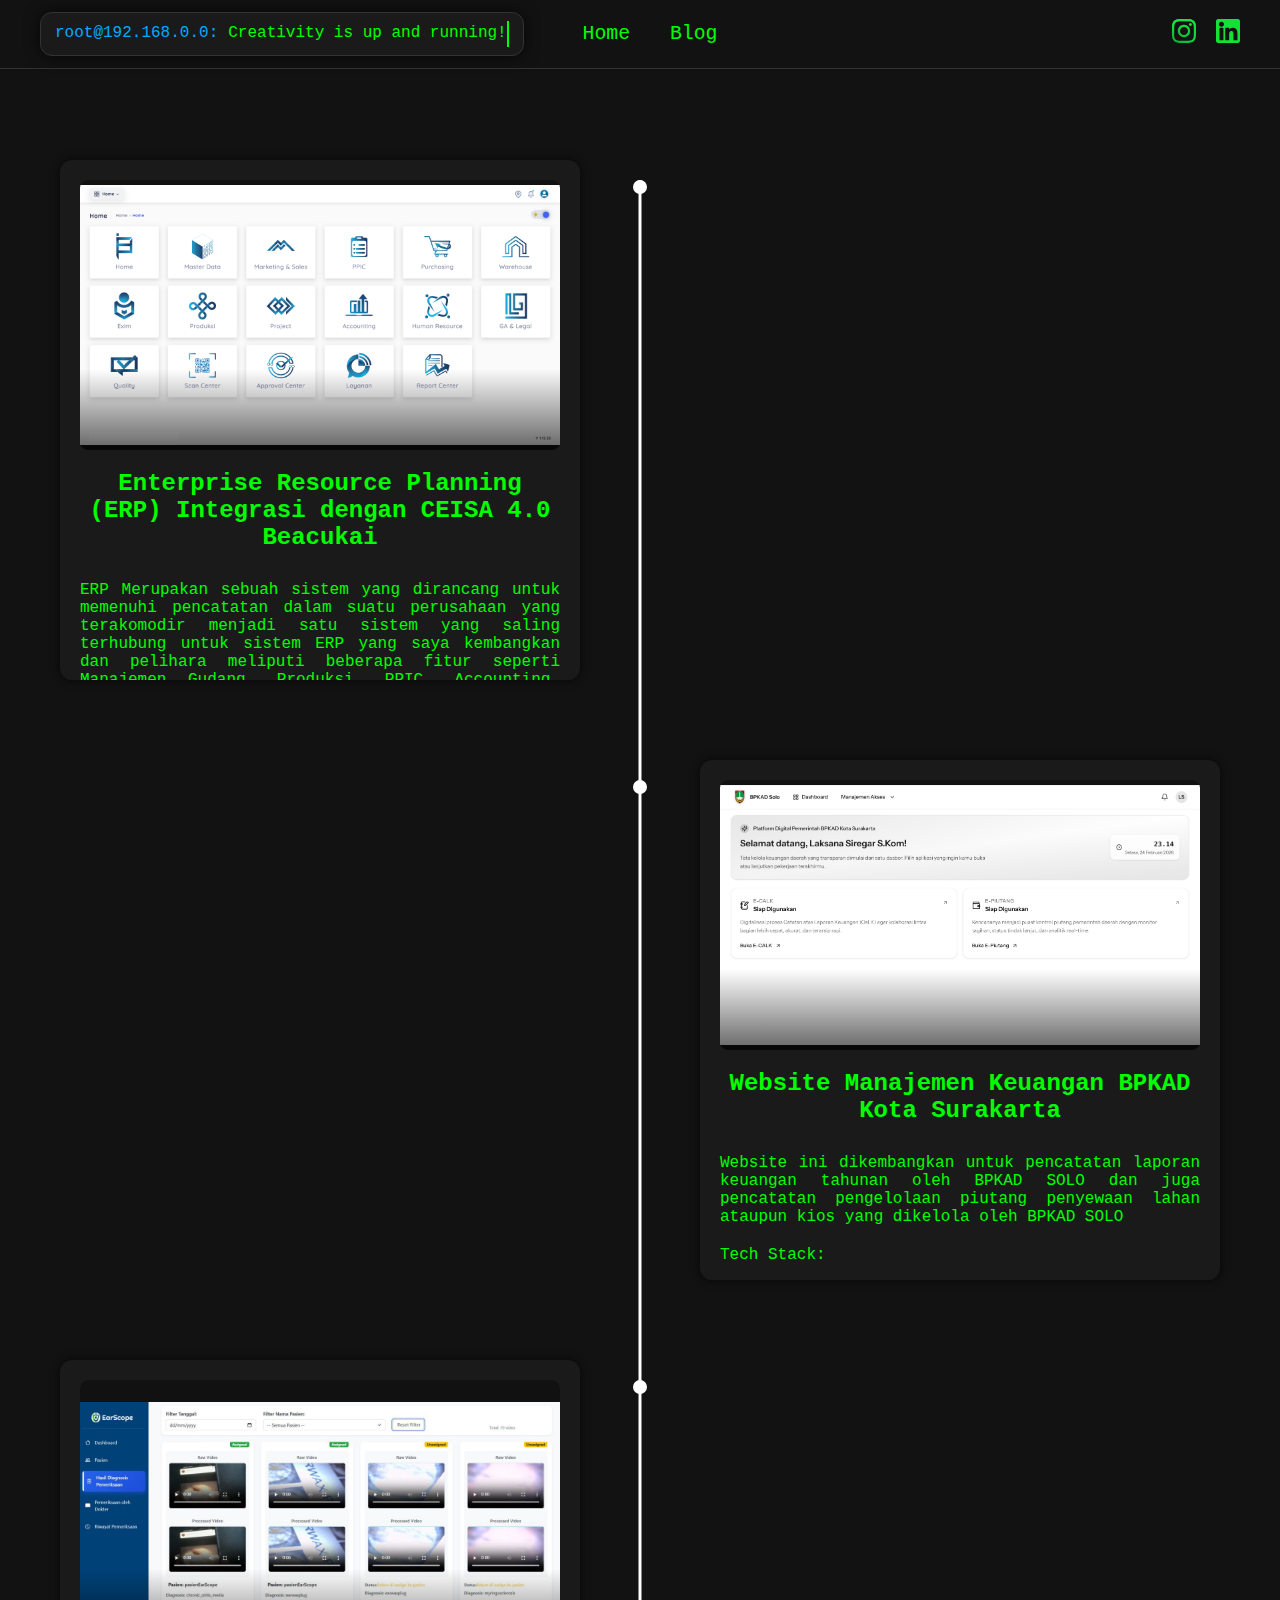
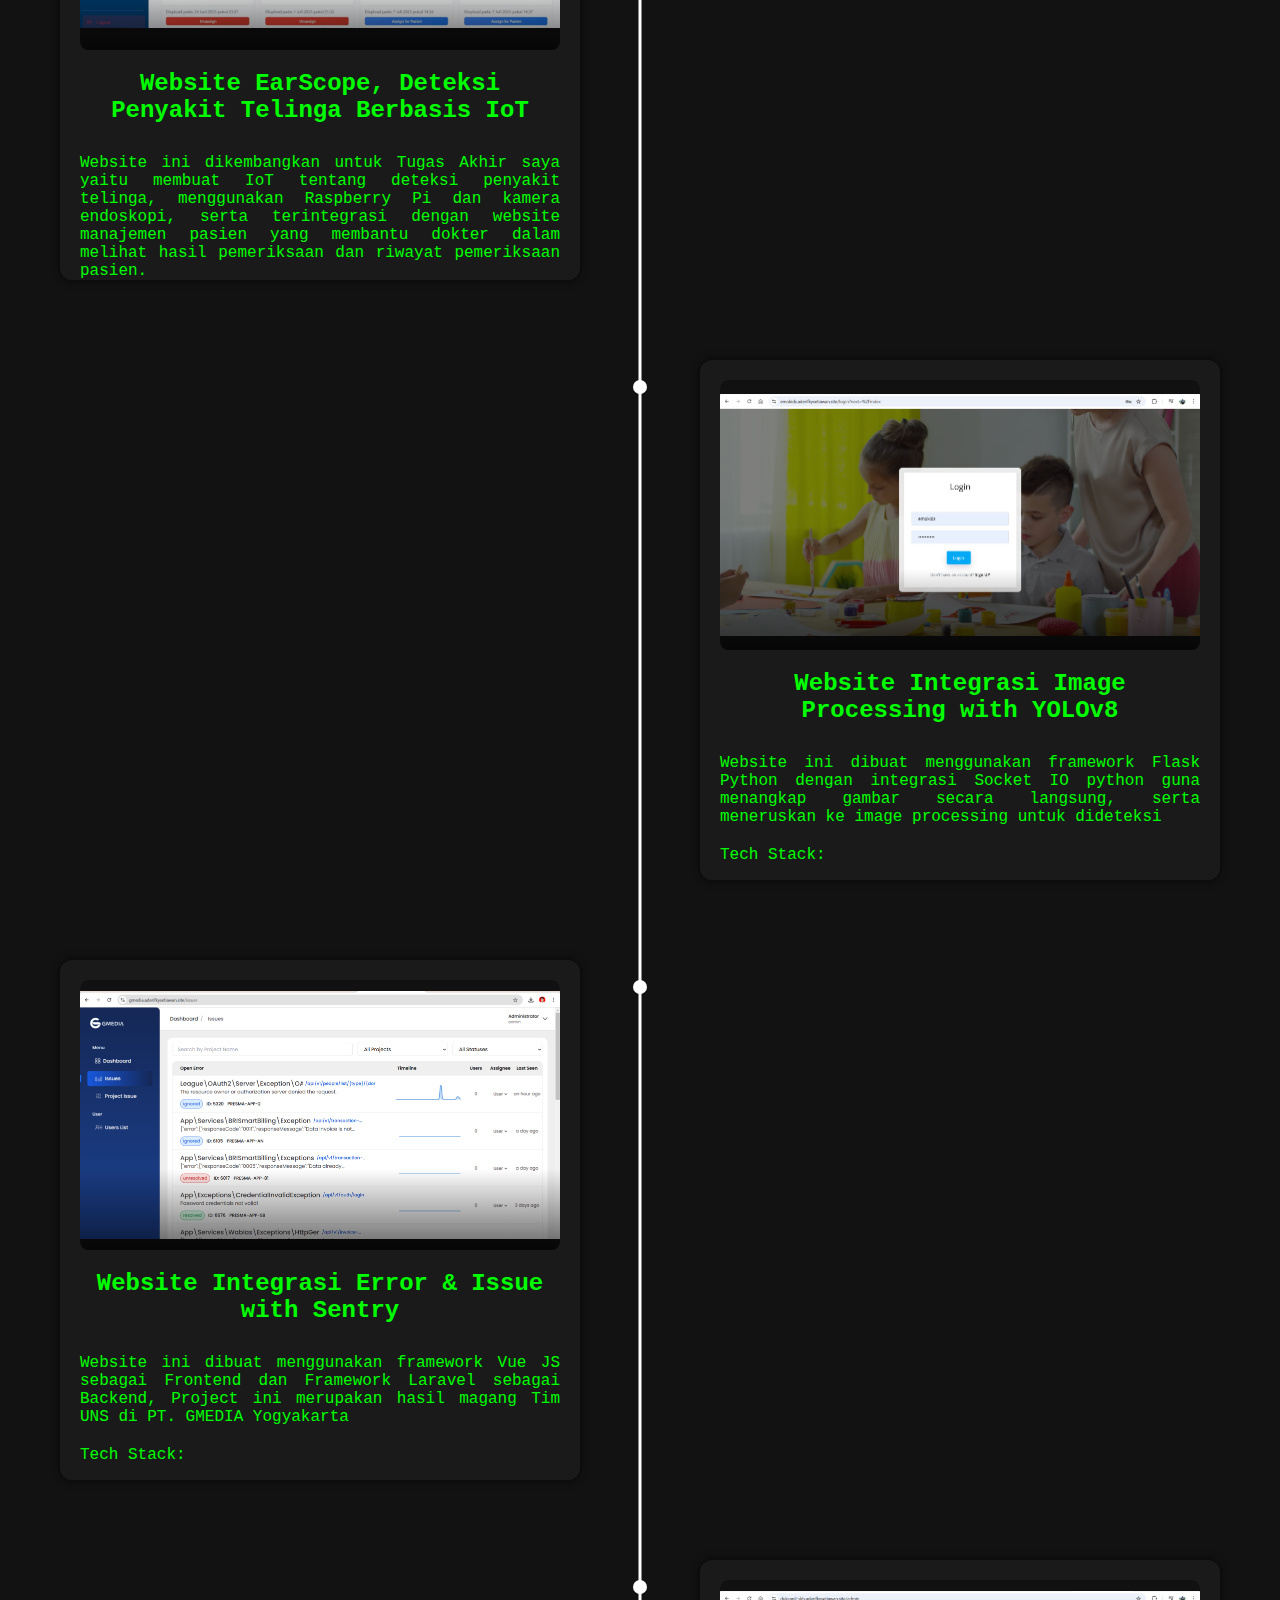
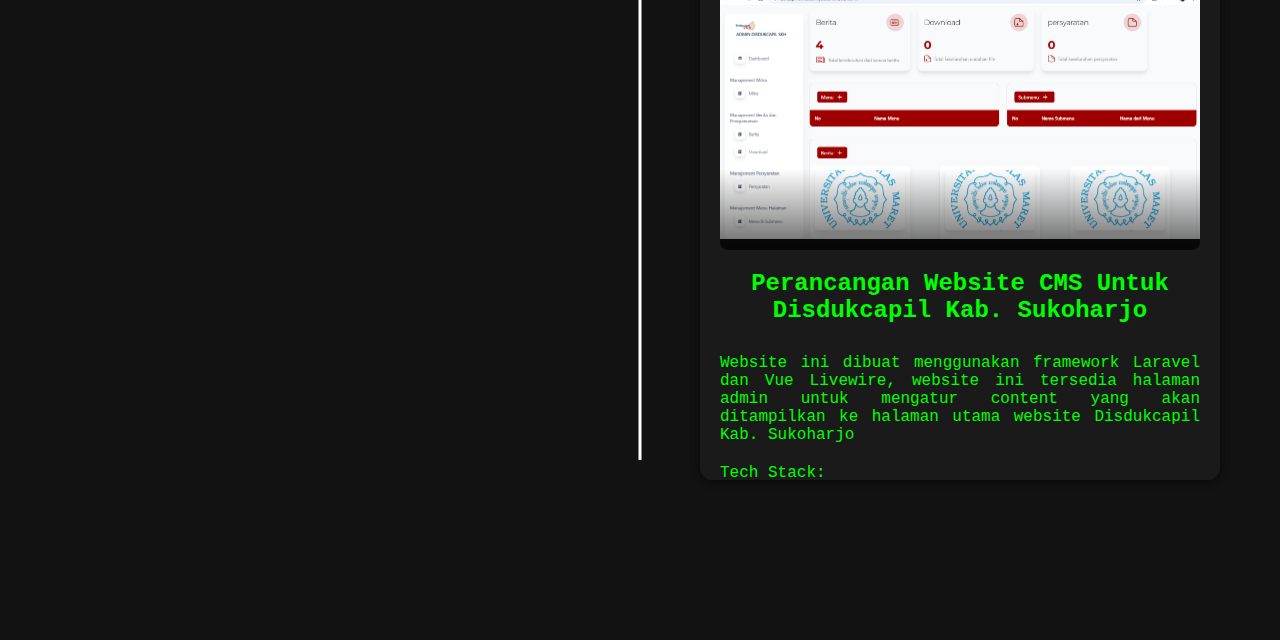
<file: index.html>
<!DOCTYPE html>
<html lang="en">
<head>
    <meta charset="UTF-8">
    <meta name="viewport" content="width=device-width, initial-scale=1.0">
    <title>aderifkysetiawan</title>
    <link rel="stylesheet" href="style.css">
</head>
<body>
    <!----NAVBAR--->
    <nav class="navbar">
        <!-- LEFT -->
        <div class="nav-left">
            <div class="terminal">
                <span class="message">Creativity is up and running!</span>
            </div>
        </div>

        <!-- CENTER -->
        <div class="nav-center">
            <a href="#" class="nav-link">Home</a>
            <a href="blog.html" class="nav-link">Blog</a>
        </div>

        <!-- RIGHT -->
        <div class="nav-right">
            <a href="https://instagram.com/adrfstwn_" target="_blank">
                <img src="images/instagram.svg" class="social-icon">
            </a>

            <a href="https://linkedin.com/in/aderifkysetiawan" target="_blank">
                <img src="images/linkedin.svg" class="social-icon">
            </a>
        </div>
    </nav>


    <!-- Project Timeline -->
    <div class="project-timeline">

        <div class="timeline-item left">
            <div class="project-card">
                <div class="project-image slider">
                    <div class="slides">
                        <img src="images/erp.png">
                        <img src="images/erp2.png">
                    </div>
                </div>
                <h3>Enterprise Resource Planning (ERP) Integrasi dengan CEISA 4.0 Beacukai</h3>
                <p>
                    ERP Merupakan sebuah sistem yang dirancang untuk memenuhi pencatatan dalam suatu perusahaan yang terakomodir menjadi satu sistem yang saling terhubung
                    untuk sistem ERP yang saya kembangkan dan pelihara meliputi beberapa fitur seperti Manajemen Gudang, Produksi, PPIC, Accounting, Marketing & Sales, Purchasing,
                    Pengurusan Dokumen Ekspor Impor yang terintegrasi dengan pencatatan barang.
                </p>
                <p>
                    Tech Stack:
                </p>
                <p>
                    Python - Django - MySQL - Docker - Nginx
                </p>
                <div class="card-footer">
                    <a href="#" class="project-link">View Project</a>
                </div>
            </div>
        </div>
        
        <div class="timeline-item right">
            <div class="project-card">
                <div class="project-image slider">
                    <div class="slides">
                        <img src="images/bpkad.png">
                        <img src="images/bpkad2.png">
                        <img src="images/bpkad3.png">
                    </div>
                </div>
                <h3>Website Manajemen Keuangan BPKAD Kota Surakarta</h3>
                <p>
                    Website ini dikembangkan untuk pencatatan laporan keuangan tahunan oleh BPKAD SOLO dan juga pencatatan pengelolaan piutang penyewaan lahan ataupun kios yang dikelola oleh BPKAD SOLO
                </p>
                <p>
                    Tech Stack:
                </p>
                <p>
                    Laravel - React JS - PostgreSQL - Inertia UI Table
                </p>
                <div class="card-footer">
                    <a href="#" class="project-link">View Project</a>
                </div>
            </div>
        </div>

        <div class="timeline-item left">
            <div class="project-card">
                <div class="project-image slider">
                    <div class="slides">
                        <img src="images/earscope.jpg">
                        <img src="images/earscope2.jpg">
                    </div>
                </div>
                <h3>Website EarScope, Deteksi Penyakit Telinga Berbasis IoT</h3>
                <p>
                    Website ini dikembangkan untuk Tugas Akhir saya yaitu membuat IoT tentang deteksi penyakit telinga, menggunakan Raspberry Pi dan kamera endoskopi, 
                    serta terintegrasi dengan website manajemen pasien yang membantu dokter dalam melihat hasil pemeriksaan dan riwayat pemeriksaan pasien.
                </p>
                <p>
                    Tech Stack:
                </p>
                <p>
                    Python - OpenCV - YOLOv8 - Laravel - Vue JS - MySQL - Roboflow
                </p>
                <div class="card-footer">
                    <a href="#" class="project-link">View Project</a>
                </div>
            </div>
        </div>

        <div class="timeline-item right">
            <div class="project-card">
                <div class="project-image slider">
                    <div class="slides">
                        <img src="images/emokids.png">
                    </div>
                </div>
                <h3>Website Integrasi Image Processing with YOLOv8</h3>
                <p>
                    Website ini dibuat menggunakan framework Flask Python dengan integrasi Socket IO python guna menangkap gambar secara 
                    langsung, serta meneruskan ke image processing untuk dideteksi
                </p>
                <p>
                    Tech Stack:
                </p>
                <p>
                    Python - YOLOv8 - OpenCV - Flask - MySQL
                </p>
                <div class="card-footer">
                    <a href="#" class="project-link">View Project</a>
                </div>
            </div>
        </div>
        
        <div class="timeline-item left">
            <div class="project-card">
                <div class="project-image slider">
                    <div class="slides">
                        <img src="images/gmedia.png">
                    </div>
                </div>
                <h3>Website Integrasi Error & Issue with Sentry</h3>
                <p>
                    Website ini dibuat menggunakan framework Vue JS sebagai Frontend dan Framework Laravel sebagai Backend, Project ini 
                    merupakan hasil magang Tim UNS di PT. GMEDIA Yogyakarta
                </p>
                <p>
                    Tech Stack:
                </p>
                <p>
                    Laravel - Vue JS - MySQL
                </p>
                <div class="card-footer">
                    <a href="#" class="project-link">View Project</a>
                </div>
            </div>
        </div>

        <div class="timeline-item right">
            <div class="project-card">
                <div class="project-image slider">
                    <div class="slides">
                        <img src="images/dukcapil.png">
                    </div>
                </div>
                <h3>Perancangan Website CMS Untuk Disdukcapil Kab. Sukoharjo</h3>
                <p>
                    Website ini dibuat menggunakan framework Laravel dan Vue Livewire, website ini tersedia halaman admin untuk mengatur 
                    content yang akan ditampilkan ke halaman utama website Disdukcapil Kab. Sukoharjo
                </p>
                <p>
                    Tech Stack:
                </p>
                <p>
                    Laravel - MySQL
                </p>
                <div class="card-footer">
                    <a href="#" class="project-link">View Project</a>
                </div>
            </div>
        </div>
        
    </div>
    <script>
        document.querySelectorAll('.slider').forEach(slider => {

            const slides = slider.querySelector('.slides');
            const images = slides.querySelectorAll('img');

            if (images.length <= 1) return;

            let index = 0;
            const total = images.length;

            setInterval(() => {
                index = (index + 1) % total;
                slides.style.transform = `translateX(-${index * 100}%)`;
            }, 3000);

        });
    </script>
</body>
</html>
</file>
<file: style.css>
body {
    margin: 0;
    padding: 0;
    font-family: "Courier New", Courier, monospace;
    background-color: #121212;
    color: #00ff00;
    min-height: 100vh;
}

h1 {
    font-size: 3em;
    margin: 20px 0;
}

.navbar {
    position: fixed;
    top: 0;
    left: 0;
    width: 100%;
    background: #121212;
    border-bottom: 1px solid #333;
    padding: 15px 20px;
    display: flex;
    justify-content: flex-start;
    align-items: center;
    z-index: 1000;
}

.navbar .terminal {
    margin: 0;
    width: auto;
    max-width: none;
    padding: 8px 14px;
    font-size: 1em;
}

.navbar {
    position: fixed;
    top: 0;
    left: 0;
    width: 100%;
    background: #121212;
    border-bottom: 1px solid #333;
    display: flex;
    align-items: center;
    justify-content: space-between;
    padding: 12px 10px;
    z-index: 1000;
}

.nav-left {
    display: flex;
    align-items: center;
    padding-left: 30px;
}

.nav-center {
    position: absolute;
    left: 50%;
    transform: translateX(-50%);
    display: flex;
    gap: 40px;
    font-size: large;
}

.nav-right {
    display: flex;
    align-items: center;
    gap: 20px;
    padding-right: 50px;
}

.nav-link {
    color: #00ff00;
    text-decoration: none;
    font-size: 1.1em;
    transition: 0.3s;
}

.nav-link:hover {
    color: #00ffaa;
}

.social-icon {
    width: 24px;
    height: 24px;
    filter: invert(72%) sepia(94%) saturate(507%) hue-rotate(80deg);
    transition: 0.3s;
    max-width: 24px;
}

.social-icon:hover {
    transform: scale(1.2);
}

.terminal {
    background-color: #1a1a1a;
    border: 1px solid #333;
    padding: 20px;
    border-radius: 12px;
    width: 100%;
    max-width: 600px;
    box-shadow: 0 0 15px rgba(0, 0, 0, 0.7);
    font-family: "Courier New", Courier, monospace;
    text-align: left;
    position: relative;
    display: flex;
    margin: 0;
    justify-content: flex-start;
    align-items: center;
    white-space: nowrap;
    overflow: hidden;
    font-size: 1.5em;
    line-height: 1.6;
}

.terminal::before {
    content: "root@192.168.0.0:";
    color: #00aaff;
    margin-right: 10px;
    flex-shrink: 0;
    font-size: 1em;
    line-height: 1.6;
}

.terminal .message {
    display: inline-block;
    animation: typing 5s steps(30, end), blink 0.5s step-end infinite;
    border-right: 2px solid #00ff00;
    overflow: hidden;
    white-space: nowrap;
    text-align: left;
    font-size: 1em;
    line-height: 1.6;
}

.project-timeline {
    position: relative;
    width: 100%;
    max-width: 1800px;
    margin: 120px auto;
}

.project-timeline::before {
    content: "";
    position: absolute;
    left: 50%;
    top: 60px;              
    bottom: 60px;    
    transform: translateX(-50%);
    width: 3px;
    background: white;
}

.timeline-item {
    position: relative;
    width: 50%;
    padding: 40px 60px;
    box-sizing: border-box;
}

.timeline-item.left {
    left: 0;
    text-align: right;
}

.timeline-item.right {
    left: 50%;
}

.timeline-item::before {
    content: "";
    position: absolute;
    top: 60px;
    width: 14px;
    height: 14px;
    background: white;
    border-radius: 50%;
    z-index: 2;
}

.timeline-item.left::before {
    right: -7px;
}

.timeline-item.right::before {
    left: -7px;
}

@keyframes typing {
    from { width: 0; }
    to { width: 100%; }
}

@keyframes blink {
    50% { border-color: transparent; }
}

.button-container {
    margin-top: 140px;
}

.button {
    display: inline-block;
    padding: 12px 20px;
    font-size: 2em;
    color: #00ff00;
    border: 2px solid #00ff00;
    border-radius: 8px;
    cursor: pointer;
    text-align: center;
    background-color: transparent;
    transition: all 0.3s ease;
    margin-top: 20px;
}

.project-card {
    background-color: #1a1a1a;
    border-radius: 12px;
    box-shadow: 0 0 10px rgba(0,0,0,0.7);
    color: #00ff00;
    overflow: hidden;
    transition: 0.3s;

    aspect-ratio: 10 / 10;

    display: flex;
    flex-direction: column;
    padding: 20px;
}

.project-card:hover {
    transform: scale(1.05);
    box-shadow: 0 0 20px rgba(0, 255, 0, 0.5);
}

.project-image {
    position: relative;
    width: 100%;
    padding-bottom: 56.25%; 
    background-color: #333;
    background-size: cover;
    background-position: center;
    overflow: hidden;
}

.project-card h3 {
    font-size: 1.5em;
    margin: 20px 0;
    text-align: center;
}

.project-card p {
    font-size: 1em;
    margin: 10px 0;
    text-align: justify; 
    flex-grow: 1;      
}

.card-footer {
    margin-top: auto; 
    display: flex;
    justify-content: center;
    align-items: center;
    padding-top: 20px;
}

.project-link {
    font-size: 1.2em;
    color: #00ff00;
    text-decoration: none;
    border: 2px solid #00ff00;
    padding: 10px 20px;
    border-radius: 4px;
    transition: background-color 0.3s ease;
}

.project-link:hover {
    background-color: #00ff00;
    color: #121212;
}

.project-image.slider {
    position: relative;
    width: 100%;
    padding-bottom: 56.25%;
    overflow: hidden;
    border-radius: 8px;
}

.slides {
    position: absolute;
    top: 0;
    left: 0;
    height: 100%;
    width: 100%;            
    display: flex;
    transition: transform 0.8s ease-in-out;
}

.slides img {
    width: 100%;
    height: 100%;
    object-fit: contain;
    background: #111;
    flex: 0 0 100%;
}

.project-image::after {
    content: "";
    position: absolute;
    inset: 0;
    background: linear-gradient(
        to bottom,
        transparent 70%,
        rgba(0,0,0,0.6)
    );
}

/* ============================= */
/* BLOG PAGE STYLE (TERMINAL UI) */
/* ============================= */

.blog {
    padding-top: 110px;   /* space navbar fixed */
    padding-left: 40px;
    padding-right: 40px;
    padding-bottom: 40px;

    width: 100%;
}

/* header terminal fake command */
.blog::before {
    content: "$ ls ./blog_articles";
    display: block;
    color: #00ff00;
    margin-bottom: 30px;
    font-size: 1.2em;
}

/* card blog */
.blog-card {
    display: block;
    text-decoration: none;
    color: #00ff00;

    width: 100%;
    max-width: 1100px;

    margin: 0 auto 25px auto;
    padding: 24px 28px;

    background: #1a1a1a;
    border: 1px solid #333;
    border-radius: 10px;

    transition: all 0.25s ease;
}

/* hover sama feel project-card */
.blog-card:hover {
    transform: translateY(-4px);
    border-color: #00ff00;
    box-shadow: 0 0 18px rgba(0,255,0,0.25);
    background: #151515;
}

/* path terminal */
.blog-path {
    font-size: 0.9em;
    color: #00aaff;
    margin-bottom: 8px;
    font-family: monospace;
}

/* judul */
.blog-title {
    margin: 0;
    font-size: 1.6em;
    color: #ffffff;
    font-weight: 600;
}

/* metadata */
.blog-meta {
    margin-top: 10px;
    font-size: 0.9em;
    color: #9a9a9a;
}

/* subtle scanline terminal feel */
.blog-card::after {
    content: "";
    position: absolute;
    inset: 0;
    pointer-events: none;
    background: linear-gradient(
        rgba(255,255,255,0.02),
        rgba(0,0,0,0.02)
    );
}

@media (max-width: 768px) {
    h1 {
        font-size: 2.5em;
    }

    .terminal {
        font-size: 1.2em;
        padding: 15px;
        max-height: 150px;
        overflow-y: hidden;
        white-space: normal;
    }

    .button {
        font-size: 1.2em;
        padding: 10px 16px;
    }

    .project-cards {
        grid-template-columns: 1fr;
    }

    .project-card {
        height: 400px;
    }
        .project-timeline::before {
        left: 20px;
    }

    .timeline-item {
        width: 100%;
        padding-left: 60px;
        padding-right: 20px;
    }

    .timeline-item.left,
    .timeline-item.right {
        left: 0;
        text-align: left;
    }

    .timeline-item::before {
        left: 13px;
    }
}

@media (max-width: 480px) {
    h1 {
        font-size: 2em;
    }

    .terminal {
        font-size: 0.67em;
        padding: 5px;
        max-height: 100px;
        overflow-y: hidden;
        width: 90%;
    }

    .button {
        font-size: 1em;
        padding: 8px 12px;
    }

    .button-container {
        margin-top: 50px;
    }

    img:not(.social-icon) {
        max-width: 120px;
    }
   
    .project-cards {
        display: grid;
        grid-template-columns: (1fr); 
        gap: 30px;
        margin-top: 30px;
        margin-top: 40px;
        width: 80%;
        max-width: 400px; 
        margin-left: auto;
        margin-right: auto; 
    }

    .project-card {
        background-color: #1a1a1a;
        padding: 0;
        border-radius: 12px;
        box-shadow: 0 0 10px rgba(0, 0, 0, 0.7);
        color: #00ff00;
        overflow: hidden;
        text-align: center;
        transition: transform 0.3s ease, box-shadow 0.3s ease;
        height: auto;
        min-height: 400px;
        display: flex;
        flex-direction: column;
        width: 100%;
        position: relative;
        margin-bottom: 20px;
    }

    .project-card h3 {
        font-size: 1em;
        margin: 10px 0;
    }
    
    .project-card p {
        font-size: 0.7em;
        margin: 10px;
        text-align: justify;
        flex-grow: 1;
    }

    .project-link {
        font-size: 0.7em;
        color: #00ff00;
        text-decoration: none;
        border: 2px solid #00ff00;
        padding: 6px 12px; 
        border-radius: 2px;
        transition: background-color 0.3s ease;
    }
}
</file>
